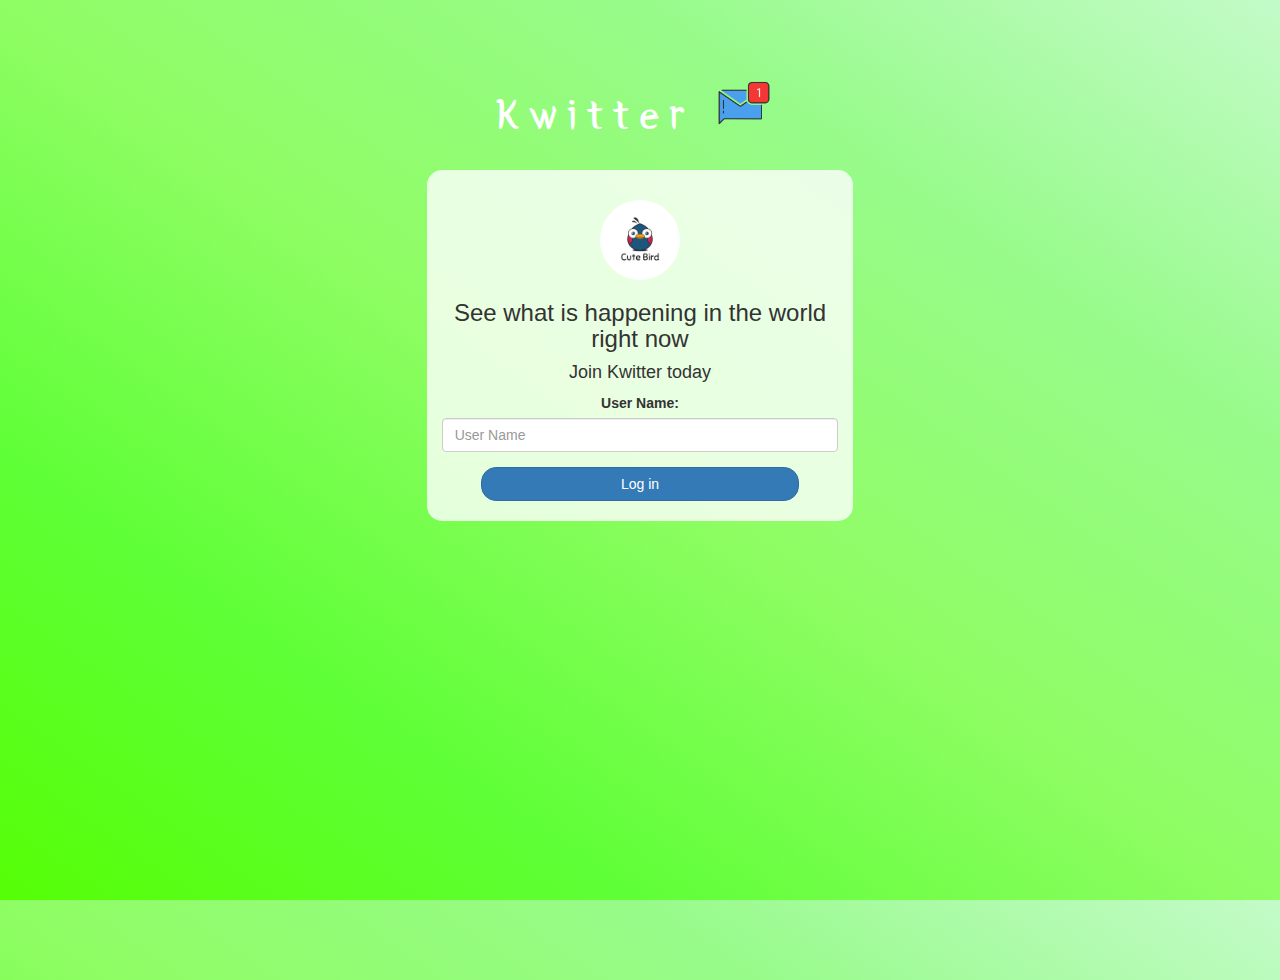
<file: index.html>
<!DOCTYPE html>
<html>
<head>
	<title>Kwitter</title>
<link href="https://fonts.googleapis.com/css?family=Yeon+Sung&display=swap" rel="stylesheet"><meta name="viewport" content="width=device-width, initial-scale=1">

<link rel="stylesheet" href="https://maxcdn.bootstrapcdn.com/bootstrap/3.4.0/css/bootstrap.min.css">
<script src="https://ajax.googleapis.com/ajax/libs/jquery/3.4.1/jquery.min.js"></script>
<script src="https://maxcdn.bootstrapcdn.com/bootstrap/3.4.0/js/bootstrap.min.js"></script>

<link rel="stylesheet" type="text/css" href="style.css">
<script src="kwitter.js"></script>
</head>
<body>
<center>
	<h1 class="header">	
		Kwitter	<sup>
	<img src="m2.png">
	</sup>
</h1>
	<div class="col-lg-4 col-md-6 col-sm-6 col-xs-11 login_div">
	<img src="logo.png" class="logo">
		<h3 >See what is happening in the world right now</h3>
		<h4 >Join Kwitter today</h4>
		<div class="form-group">
		  <label >User Name:</label>
		  <input type="text" id="user_name" placeholder="User Name" class="form-control">

		</div>
		<button id="login_button" class="btn btn-primary" onclick="adduser();">Log in</button>
		<br><br>
	</div>
</center>
</body>
</html>
</file>
<file: style.css>
html, body
{
  height: 100%;
  margin: 0;
}

body
{
background-image: linear-gradient(to right top, #55ff06, #5fff37, #8ffd64, #97fb8a, #c3fbc8);
}

.header
{
	color: white;font-family: 'Yeon Sung';font-size: 45px;letter-spacing: 10px;margin-top: 80px;
}
.header img
{
	width: 80px;margin-left: -15px;
}

.login_div
{
	background: rgba(255,255,255,0.8);float: none;border-radius: 15px;
}

.logo
{
	width: 80px;margin-top: 30px;border-radius: 40px;
}

#login_button
{
	width: 80%;border-radius: 15px;
}

.room_name
{
	cursor: pointer;
	font-size: 20px;
}


#logout
{
	font-size: 20px; float: right;
}


#output
{
	padding: 10px; width:80%;background: rgba(255,255,255,0.8);border-radius: 15px;
}

.input_div_room_page
{
	width: 80%;
}

.input_div label
{
	color: white;font-size: 20px;
}


.input_div_message_page
{
	position: fixed;bottom: 0px;width: 100%;background: rgba(255,255,255,0.8);
}
.input_div_message_page label
{
	color: black;
}
.input_div_message_page #msg
{
	width: 80%;
}
.input_div_message_page button
{
	margin-top: 15px;
	width: 50%; 
}
.color_white
{
	color: white
}

.user_tick
{
	width:20px;
}
.message_h4
{
	padding-left:5px;color:grey;
}
</file>
